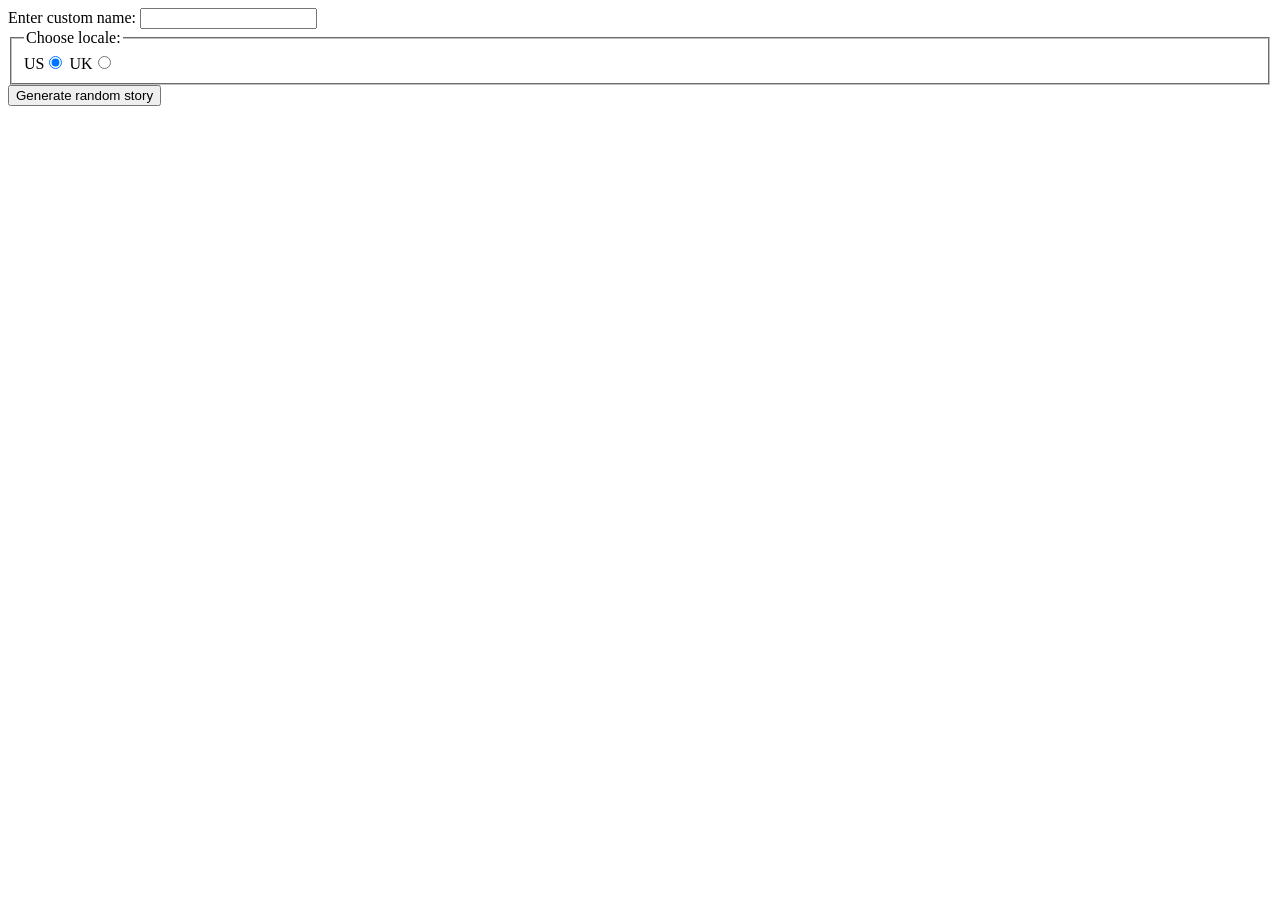
<file: ica/ica11/index.html>
<!DOCTYPE html>
<html lang="en">
<head>
    <meta charset="UTF-8">
    <meta name="viewport" content="width=device-width, initial-scale=1.0">
    <title>Document</title>
</head>
<body>
    <div>
  <label for="custom-name">Enter custom name:</label>
  <input id="custom-name" type="text" placeholder="" />
</div>
<fieldset>
  <legend>Choose locale:</legend>
  <label for="us">US</label
  ><input id="us" type="radio" name="uk-us" value="us" checked />
  <label for="uk">UK</label
  ><input id="uk" type="radio" name="uk-us" value="uk" />
</fieldset>
<div>
  <button class="generate">Generate random story</button>
</div>
<!-- Thanks a lot to Willy Aguirre for his help with the code for this assessment -->
<p class="story"></p>

<script>
  const customName = document.getElementById("custom-name");
const generateBtn = document.querySelector(".generate");
const story = document.querySelector(".story");

function randomValueFromArray(array) {
  const random = Math.floor(Math.random() * array.length);
  return array[random];
}

// Raw text strings

const characters = ["Jaka", "Bea", "Anthony"];
const places = ["Folsom Field", "ATLAS Building", "Lecture Hall"];
const events = ["rode the Buffalo", "coded the midterm", "ran around campus"];

// Return random story string function

function returnRandomStoryString() {
  const randomCharacter = randomValueFromArray(characters);
  const randomPlace = randomValueFromArray(places);
  const randomEvent = randomValueFromArray(events);

  let storyText = `It was 94 Fahrenheit outside, so ${randomCharacter} went for a walk. When they got to ${randomPlace}, they started laughting, then ${randomEvent}. Alfred Packer saw the whole thing and wasn't surprised — ${randomCharacter} just had a midterm.`;

  return storyText;
}

// Event listener and generate function

generateBtn.addEventListener("click", generateStory);

function generateStory() {
  let newStory = returnRandomStoryString();

  if (customName.value !== "") {
    const name = customName.value;
    newStory = newStory.replace("Bob", name);
  }

  if (document.getElementById("uk").checked) {
    const weight = Math.round(300 / 14) + " stone";
    const temperature = Math.round((94 - 32) * 5 / 9) + " Celsius";

    newStory = newStory.replace("300 pounds", weight);
    newStory = newStory.replace("94 Fahrenheit", temperature);
  }

  story.textContent = newStory;
  story.style.visibility = "visible";
}
    </script>
</body>
</html>
</file>
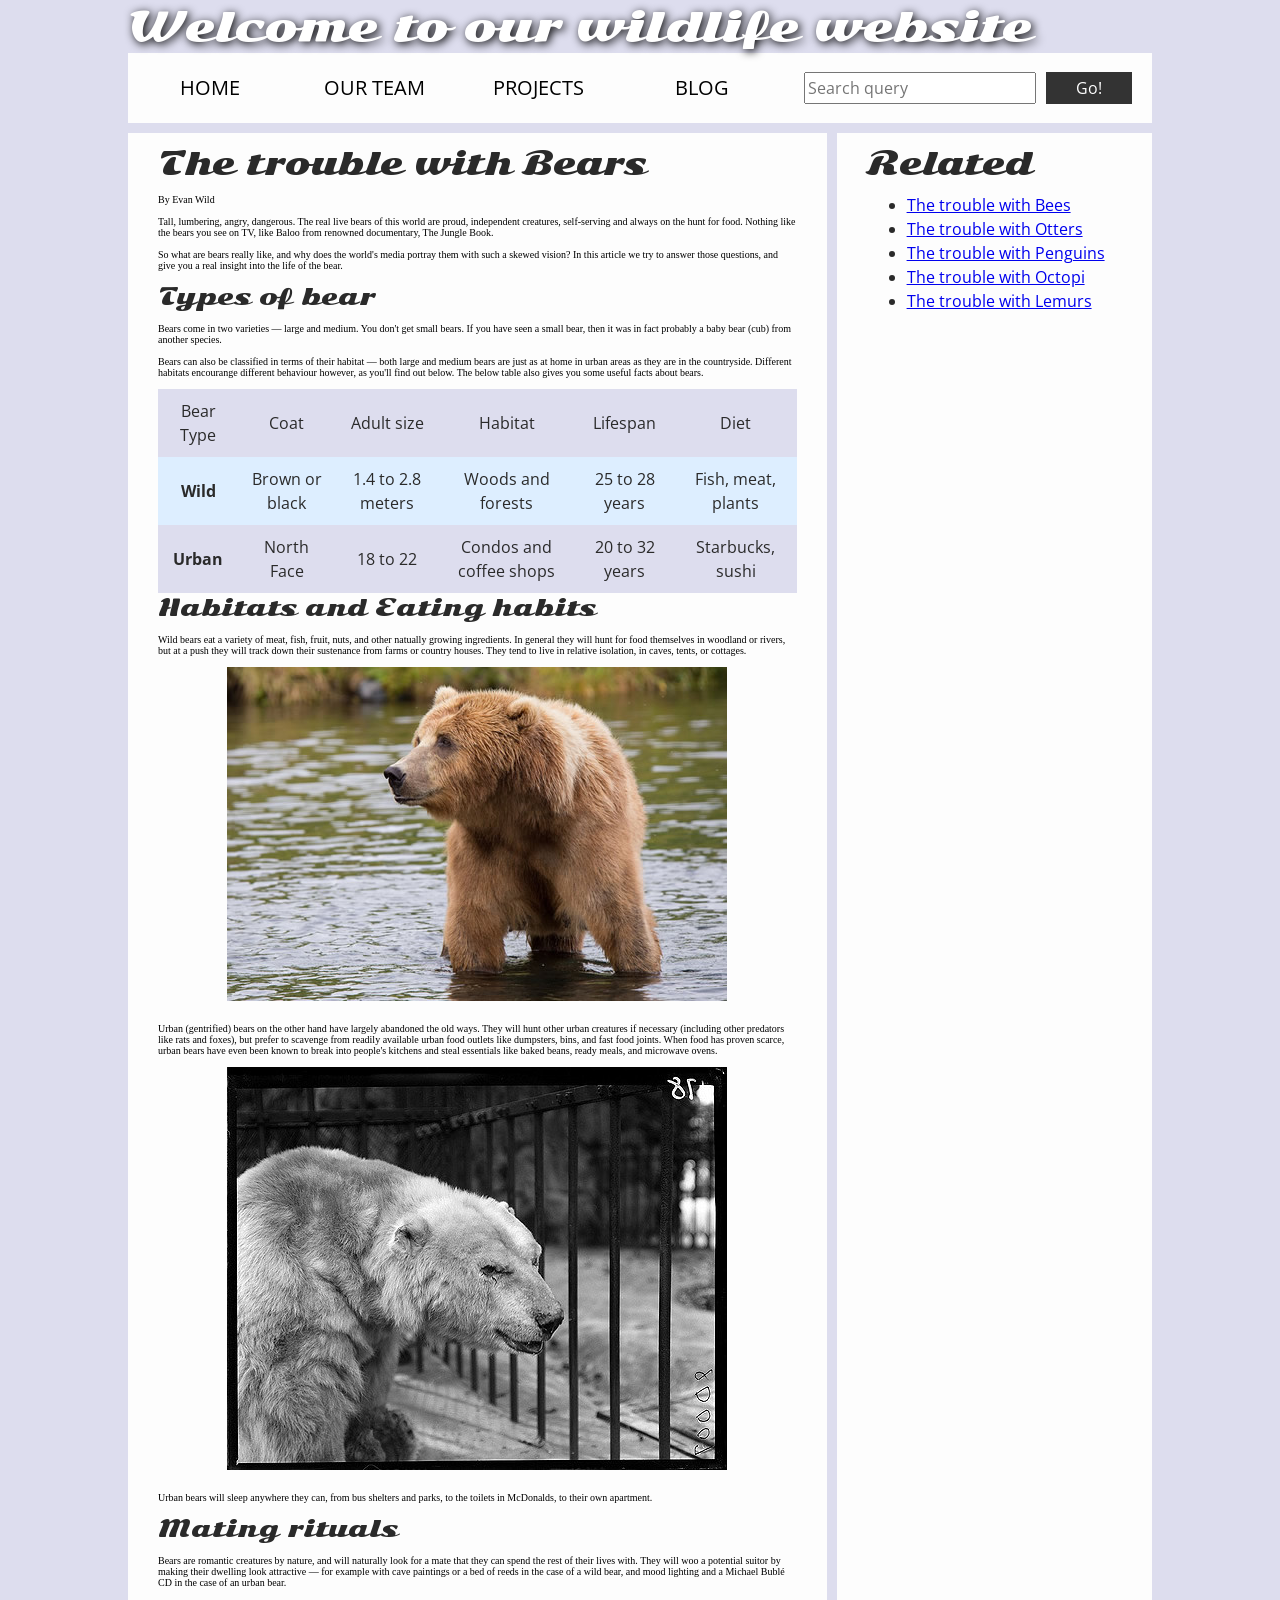
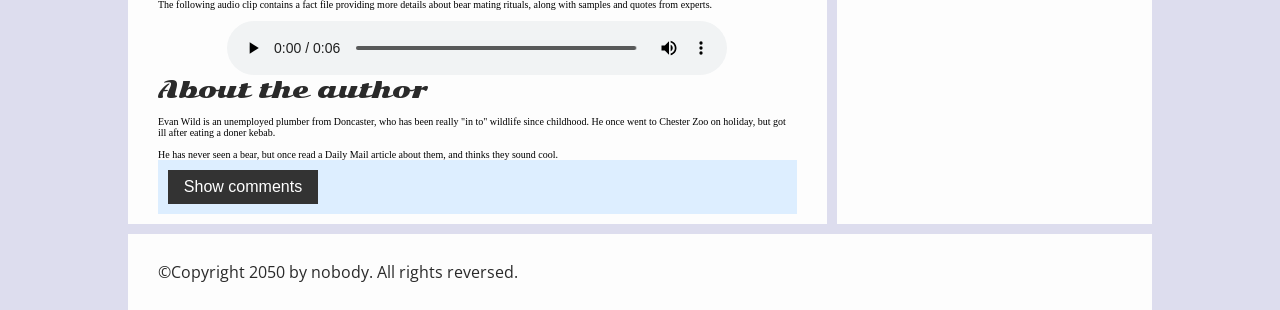
<file: ica/ica5/index.html>
<!DOCTYPE html>
<html>
  <head>
    <meta charset="utf-8">

    <title>Accessibility assessment</title>
    <link href="https://fonts.googleapis.com/css?family=Open+Sans+Condensed:300|Sonsie+One" rel="stylesheet" type="text/css">
    <link rel="stylesheet" href="style.css">

    <!-- the below three lines are a fix to get HTML5 semantic elements working in old versions of Internet Explorer-->
    <!--[if lt IE 9]>
      <script src="http://html5shiv.googlecode.com/svn/trunk/html5.js"></script>
    <![endif]-->
  </head>

  <body>
    <div class="header">
      <font size="7">Welcome to our wildlife website</font>
    </div>

    <div class="nav">
      <ul>
        <li><a href="#">Home</a></li>
        <li><a href="#">Our team</a></li>
        <li><a href="#">Projects</a></li>
        <li><a href="#">Blog</a></li>
      </ul>

      <form class="search">
        <input type="search" name="q" placeholder="Search query" aria-label="Search">
        <input type="submit" value="Go!" >
      </form>
    </div>

    <main>
      <article>
        <font size="6">The trouble with Bears</font>
        <br><br>
        By Evan Wild
        <br><br>
        Tall, lumbering, angry, dangerous. The real live bears of this world are proud, independent creatures, self-serving and always on the hunt for food. Nothing like the bears you see on TV, like Baloo from renowned documentary, The Jungle Book.
        <br><br>
        So what are bears really like, and why does the world's media portray them with such a skewed vision? In this article we try to answer those questions, and give you a real insight into the life of the bear.
        <br><br>
        <font size="5">Types of bear</font>
        <br><br>
        Bears come in two varieties — large and medium. You don't get small bears. If you have seen a small bear, then it was in fact probably a baby bear (cub) from another species.
        <br><br>
        Bears can also be classified in terms of their habitat — both large and medium bears are just as at home in urban areas as they are in the countryside. Different habitats encourange different behaviour however, as you'll find out below. The below table also gives you some useful facts about bears.
        <br><br>
        <table>
          <thead>
            <tr>
              <td scope="col">Bear Type</td>
              <td scope="col"> Coat</td>
              <td scope="col">Adult size</td>
              <td scope="col">Habitat</td>
              <td scope="col">Lifespan</td>
              <td scope="col">Diet</td>
            </tr>
          </thead>
          <tbody>
            <tr>
              <th scope="row" >Wild</th>
              <td>Brown or black</td>
              <td>1.4 to 2.8 meters</td>
              <td>Woods and forests</td>
              <td>25 to 28 years</td>
              <td>Fish, meat, plants</td>
            </tr>
            <tr>
              <th scope="row" >Urban</th>
              <td>North Face</td>
              <td>18 to 22</td>
              <td>Condos and coffee shops</td>
              <td>20 to 32 years</td>
              <td>Starbucks, sushi</td>
            </tr>
          </tbody>
        </table>

        <font size="5">Habitats and Eating habits</font>
        <br><br>
        Wild bears eat a variety of meat, fish, fruit, nuts, and other natually growing ingredients. In general they will hunt for food themselves in woodland or rivers, but at a push they will track down their sustenance from farms or country houses. They tend to live in relative isolation, in caves, tents, or cottages.
        <br><br>
        <img src="media/wild-bear.jpg">
        <br><br>
        Urban (gentrified) bears on the other hand have largely abandoned the old ways. They will hunt other urban creatures if necessary (including other predators like rats and foxes), but prefer to scavenge from readily available urban food outlets like dumpsters, bins, and fast food joints. When food has proven scarce, urban bears have even been known to break into people's kitchens and steal essentials like baked beans, ready meals, and microwave ovens.
        <br><br>
        <img src="media/urban-bear.jpg">
        <br><br>
        Urban bears will sleep anywhere they can, from bus shelters and parks, to the toilets in McDonalds, to their own apartment.
        <br><br>
        <font size="5">Mating rituals</font>
        <br><br>
        Bears are romantic creatures by nature, and will naturally look for a mate that they can spend the rest of their lives with. They will woo a potential suitor by making their dwelling look attractive — for example with cave paintings or a bed of reeds in the case of a wild bear, and mood lighting and a Michael Bublé CD in the case of an urban bear.
        <br><br>
        The following audio clip contains a fact file providing more details about bear mating rituals, along with samples and quotes from experts.
        <br><br>
        <audio controls>
          <source src="media/bear.mp3" type="audio/mp3">
          <source src="media/bear.ogg" type="audio/ogg">
          <p>It looks like your browser doesn't support HTML5 audio players.</p>
          <a href="audio.mp3"> Listen to the audio here. </a>
          <p>This is the transcript of the bear audio, this file talks about bear facts.</p>
        </audio>

        <aside>

          <font size="5">About the author</font>
        <br><br>
          Evan Wild is an unemployed plumber from Doncaster, who has been really "in to" wildlife since childhood. He once went to Chester Zoo on holiday, but got ill after eating a doner kebab.
        <br><br>
          He has never seen a bear, but once read a Daily Mail article about them, and thinks they sound cool.

        </aside>
        <section class="comments">
          <button class="show-hide" type="button">Show comments</button>

          <div class="comment-wrapper">

            <font size="6">Add comment</font>

            <form class="comment-form">
              <div class="flex-pair">
                <label for="name"> Your name:</label>
                <input type="text" name="name" id="name" placeholder="Enter your name">
              </div>
              <div class="flex-pair">
                 <label for="comment"> Your comment:</label>
                <input type="text" name="comment" id="comment" placeholder="Enter your comment">
              </div>
              <div>
                <input type="submit" value="Submit comment">
              </div>
            </form>

            <font size="6">Comments</font>

            <ul class="comment-container">

              <li>

                <p>Bob Fossil</p>

                <p>Oh I am so glad you taught me all about the big brown angry guys in the woods. With their sniffing little noses and their bad attitudes, they can sure be a menace — I was thinking of putting them all in a truck and driving them outta here. I run a zoo, you know.</p>

              </li>

            </ul>

          </div>
        </section>
      </article>

      <div class="secondary">
        <font size="6">Related</font>

        <ul>
          <li><a href="#">The trouble with Bees</a></li>
          <li><a href="#">The trouble with Otters</a></li>
          <li><a href="#">The trouble with Penguins</a></li>
          <li><a href="#">The trouble with Octopi</a></li>
          <li><a href="#">The trouble with Lemurs</a></li>
        </ul>
      </div>
    </main>

    <footer>
      <p>©Copyright 2050 by nobody. All rights reversed.</p>
    </footer>

    <script src="main.js"></script>

  </body>
</html>
</file>
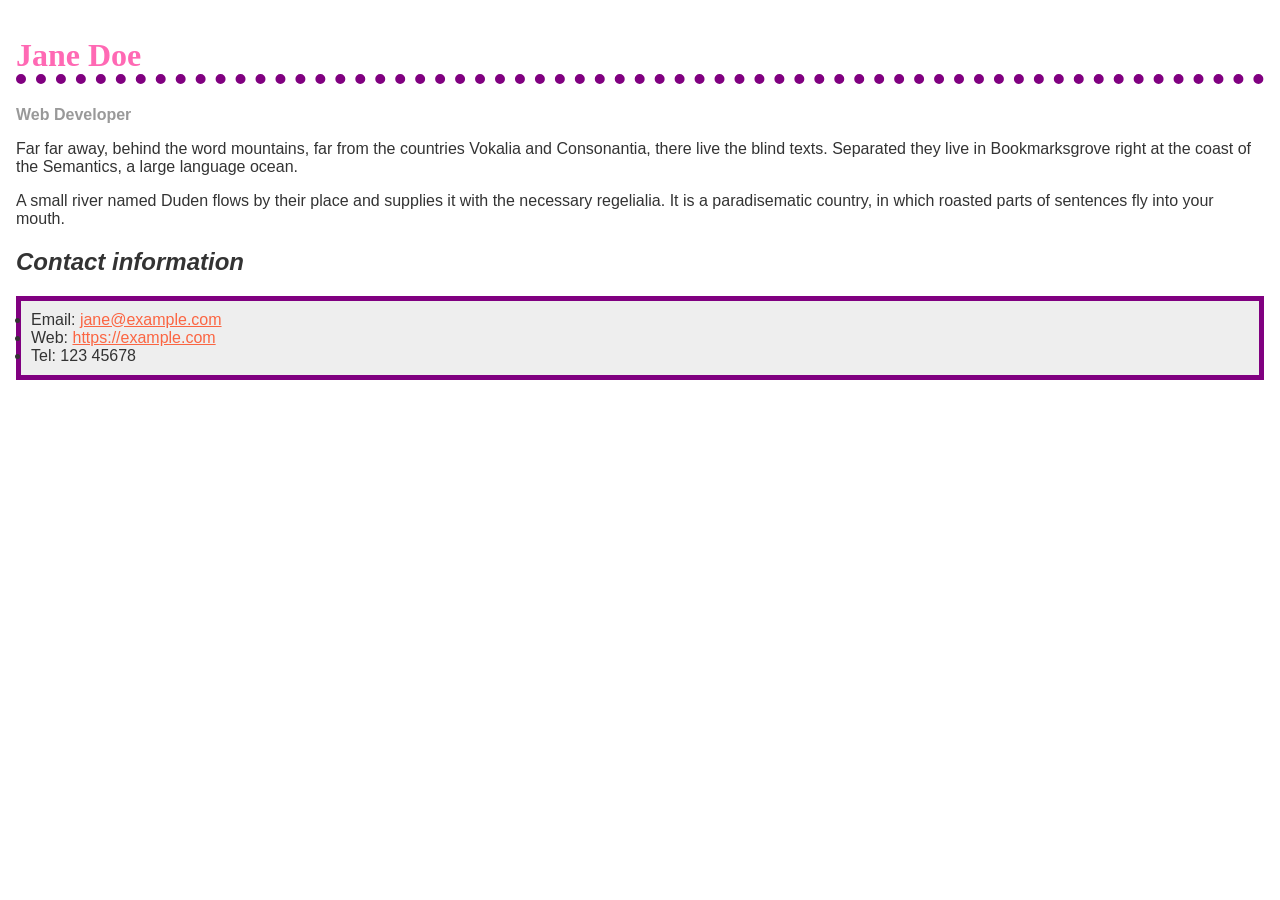
<file: ica/ica7/index.html>
<!doctype html>
<html lang="en">
  <head>
    <meta charset="utf-8" />
    <meta name="viewport" content="width=device-width" />
    <title>Formatting a biography</title>
    <link rel="stylesheet" href="styles.css" />
  </head>

  <body>
    <h1>Jane Doe</h1>
    <div class="job-title">Web Developer</div>
    <p>
      Far far away, behind the word mountains, far from the countries Vokalia
      and Consonantia, there live the blind texts. Separated they live in
      Bookmarksgrove right at the coast of the Semantics, a large language
      ocean.
    </p>

    <p>
      A small river named Duden flows by their place and supplies it with the
      necessary regelialia. It is a paradisematic country, in which roasted
      parts of sentences fly into your mouth.
    </p>

    <h2>Contact information</h2>
    <ul>
      <li>
        Email:
        <a href="mailto:jane@example.com">jane@example.com</a>
      </li>
      <li>
        Web:
        <a href="https://example.com">https://example.com</a>
      </li>
      <li>Tel: 123 45678</li>
    </ul>
  </body>
</html>
</file>
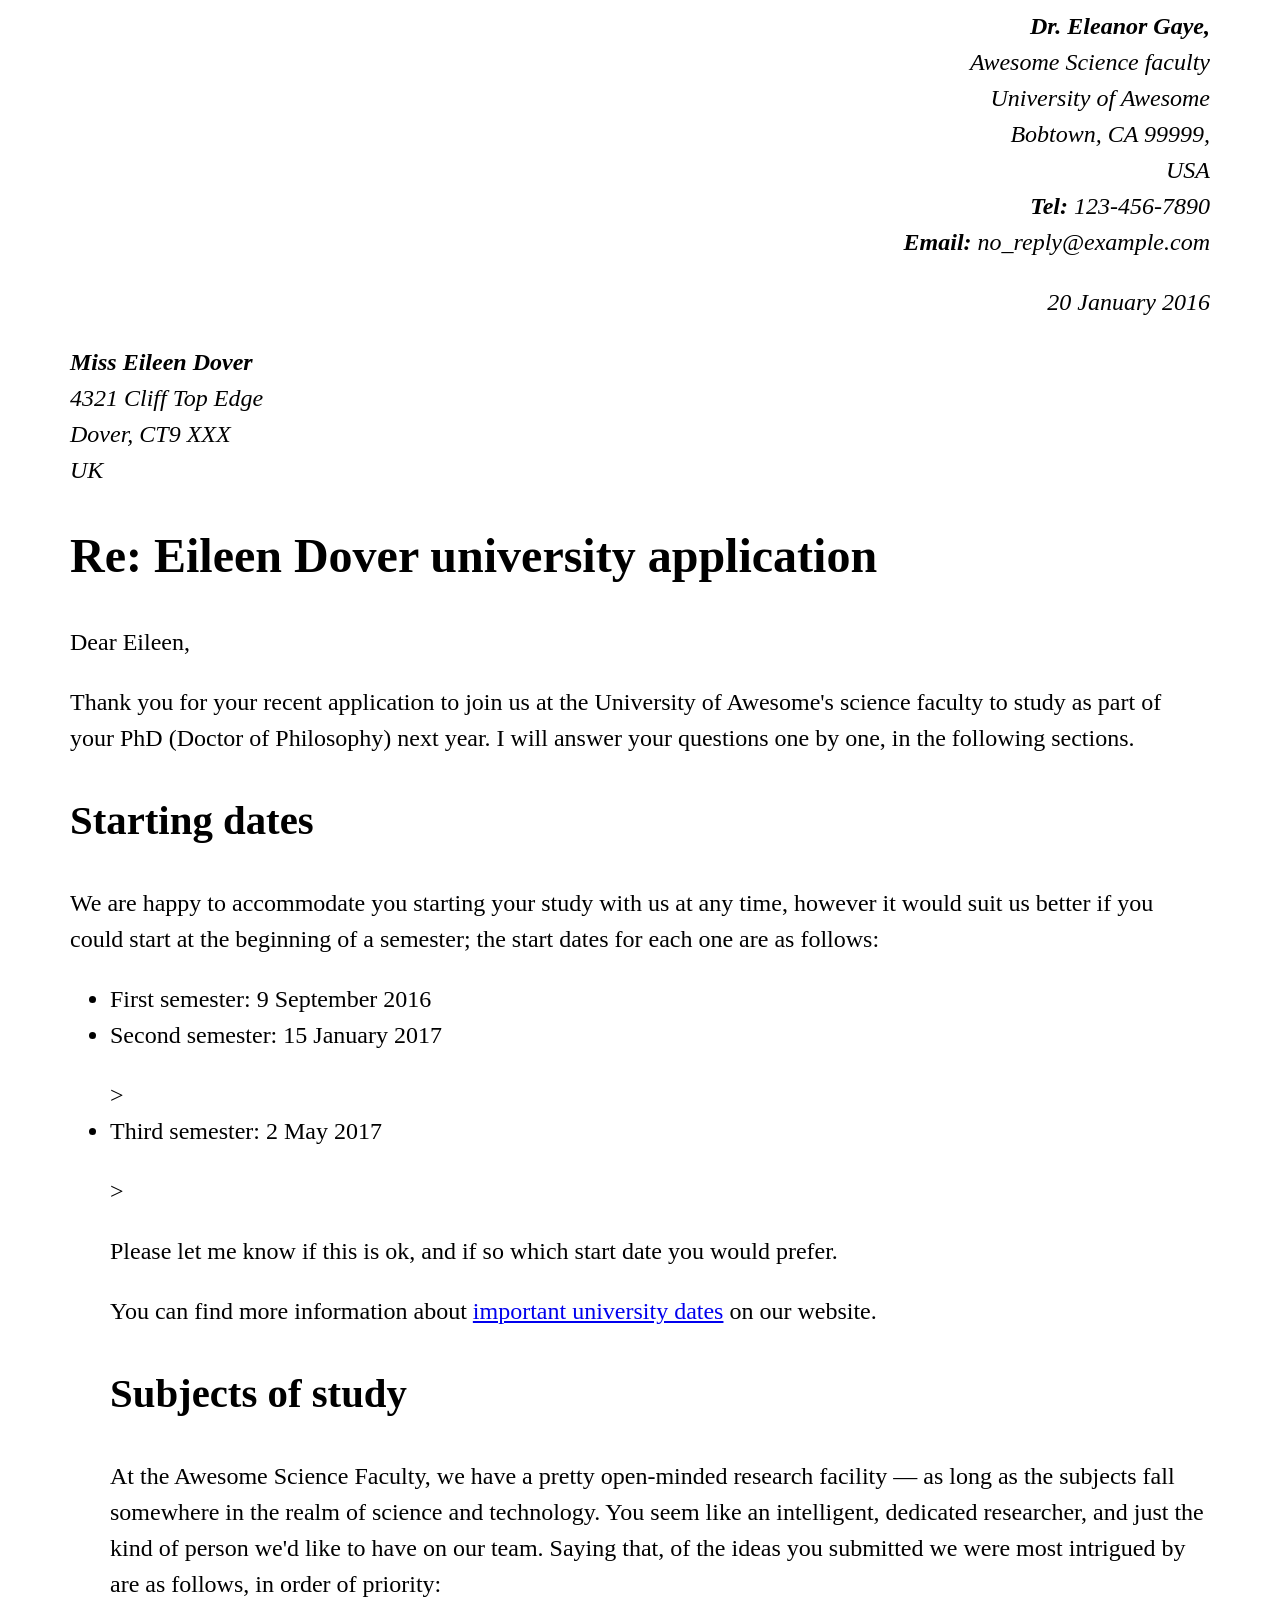
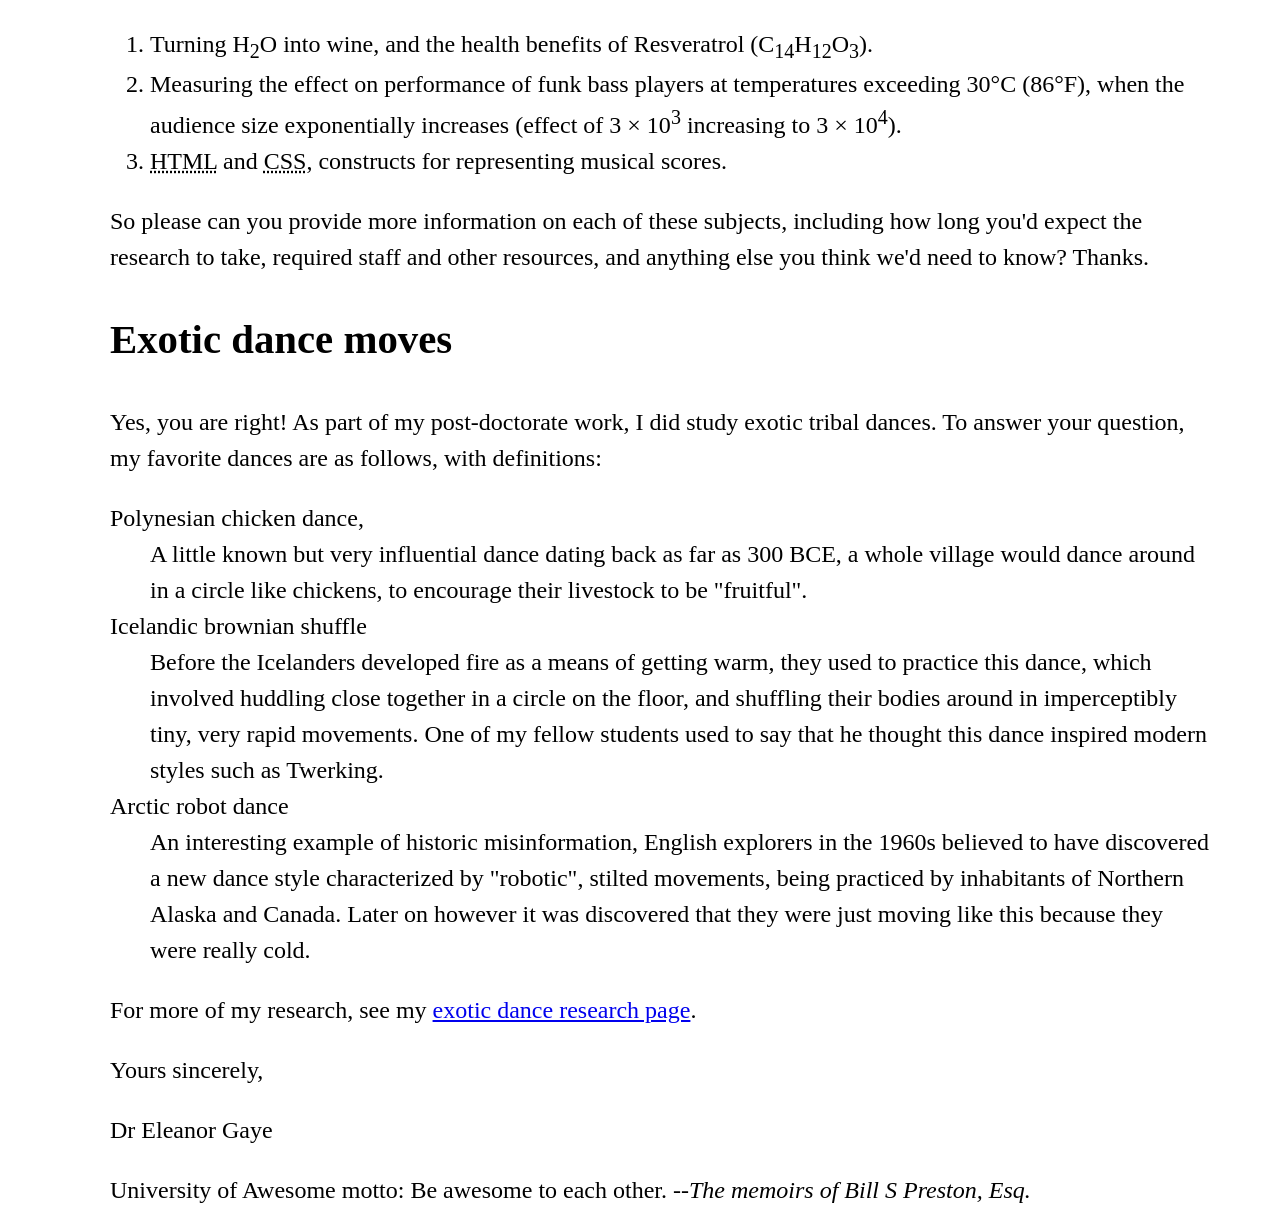
<file: ica/ica4.html>
<!DOCTYPE html>
<html lang="en">
<head>
    <meta charset="UTF-8">
    <meta name="viewport" content="width=device-width, initial-scale=1.0">
    <title>Document</title>
    <style> body {
    font-family: "Times New Roman", Times, serif;
    font-size: 1.5em;
    line-height: 1.5;
    margin-left: 70px;
    margin-right: 70px;
    }

    .sender-column {
    text-align: right;
    }



    h1 {
    font-size: 2em;
    }

    h2 {
    font-size: 1.7em;
    }
    </style>
</head>
<body>
<address class="sender-column"><em><strong>Dr. Eleanor Gaye,</strong></br>
Awesome Science faculty</br>
University of Awesome</br>
Bobtown, CA 99999,</br>
USA</br>
<strong>Tel:</strong> 123-456-7890</br>
<strong>Email:</strong> no_reply@example.com</br>
<p><time datetime="2016-01-20">20 January 2016</time></br></em></p>
</address>

<address>
<em><strong>Miss Eileen Dover</br></strong>
4321 Cliff Top Edge</br>
Dover, CT9 XXX</br>
UK</em>
</p>
</address>

<h1><strong>Re: Eileen Dover university application</strong></h1>

<p>Dear Eileen,</p>

<p>Thank you for your recent application to join us at the University of
Awesome's science faculty to study as part of your
PhD (Doctor of Philosophy) next year. I will answer your
questions one by one, in the following sections.</p>

<h2><strong>Starting dates</strong></h2>

<p>We are happy to accommodate you starting your study with us at any time,
however it would suit us better if you could start at the beginning of a
semester; the start dates for each one are as follows:</p>
<ul>
<li>First semester: <time datetime="2016-09-09">9 September 2016</time></li>
<li>Second semester: <time datetime="2017-01-15">15 January 2017</time></p></li>>
<li>Third semester: <time datetime="2017-05-02">2 May 2017</time></p></li>>

<p>Please let me know if this is ok, and if so which start date you would
prefer.</p>

<p> You can find more information about <a href="http://example.com"
                                        title ="important dates">important university dates</a> on our website.</p>

<h2><strong>Subjects of study</strong></h2>

<p>At the Awesome Science Faculty, we have a pretty open-minded research
facility — as long as the subjects fall somewhere in the realm of science
and technology. You seem like an intelligent, dedicated researcher, and
just the kind of person we'd like to have on our team. Saying that, of the
ideas you submitted we were most intrigued by are as follows, in order of
priority:</p>

<ol>
<li>Turning H<sub>2</sub>O into wine, and the health benefits of Resveratrol
(C<sub>14</sub>H<sub>12</sub>O<sub>3</sub>).</li>
<li>Measuring the effect on performance of funk bass players at temperatures
exceeding 30°C (86°F), when the audience size exponentially increases
(effect of 3 × 10<sup>3</sup> increasing to 3 × 10<sup>4</sup>).</li>
<li><abbr title="Hypertext Markup Language">HTML</abbr> and <abbr title ="Cascading Style Sheets">CSS</abbr>, constructs for representing musical scores.</P></li>
</ol>

<p>So please can you provide more information on each of these subjects,
including how long you'd expect the research to take, required staff and
other resources, and anything else you think we'd need to know? Thanks.</p>

<h2><strong>Exotic dance moves</strong></h2>

<p>Yes, you are right! As part of my post-doctorate work, I
did study exotic tribal dances. To answer your question, my
favorite dances are as follows, with definitions:</p>

<dl>

    <dt> Polynesian chicken dance,
    <dd>A little known but very influential dance dating back as far as
    300 BCE, a whole village would
    dance around in a circle like chickens, to encourage their livestock to
    be "fruitful".</dd>
<dt>Icelandic brownian shuffle</dt>
    <dd>Before the Icelanders developed fire as a means of getting warm, they
    used to practice this dance, which involved huddling close together in a
    circle on the floor, and shuffling their bodies around in imperceptibly
    tiny, very rapid movements. One of my fellow students used to say that
    he thought this dance inspired modern styles such as Twerking.</dd>
<dt>Arctic robot dance</dt>
    <dd>An interesting example of historic misinformation, English explorers in
    the 1960s believed to have discovered a new dance style characterized by
    "robotic", stilted movements, being practiced by inhabitants of Northern
    Alaska and Canada. Later on however it was discovered that they were
    just moving like this because they were really cold.</dd>

<p> For more of my research, see my <a href="http://example.com"
                                    title="dance research">exotic dance research page</a>.</p>

<p>Yours sincerely,</br></p>

<p>Dr Eleanor Gaye</br></p>

<p>University of Awesome motto: Be awesome to each other. --<em>The memoirs of Bill S Preston, Esq.</em></p>
</p>
</body>
</html>
</file>
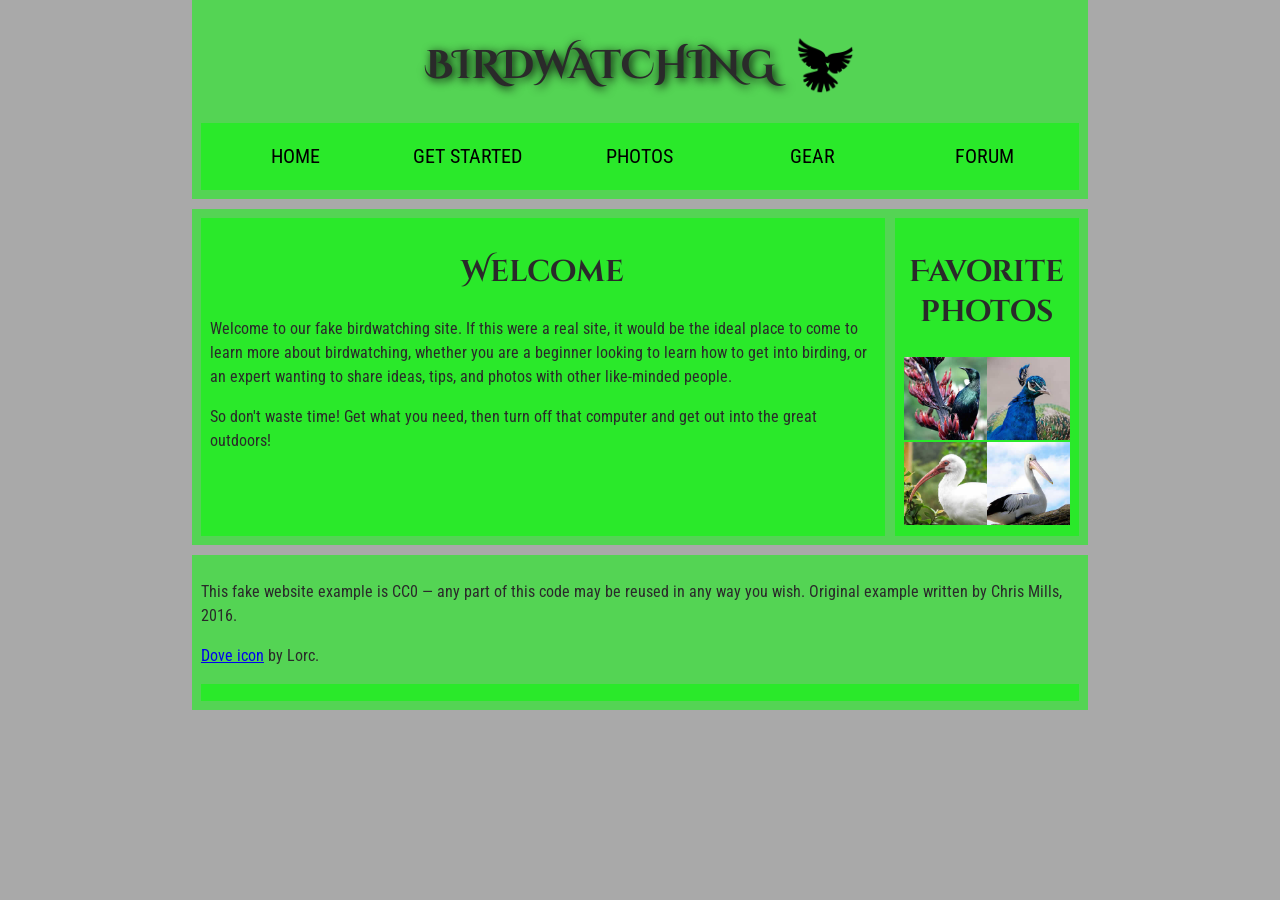
<file: wa/wa4/wa4.html>
<!doctype html>
<html lang="en">
  <head>
    <meta charset="utf-8" />
    <title>Birdwatching</title>
    <link
      href="https://fonts.googleapis.com/css?family=Roboto+Condensed:300%7CCinzel+Decorative:700"
      rel="stylesheet" />
    <link rel="stylesheet" href="wa4.css">
  </head>
  <!-- <header>
    <div class="" -->
  <body>
    <header>
    <div>
      <h1>Birdwatching <img src="assets/dove.png" alt="logo of a dove"> </h1>
      
    </div>
      <nav>
        <ul>
          <li><a href="example.com">Home</a></li>
          <li><a href="example.com">Get started</a></li>
          <li><a href="example.com">Photos</a></li>
          <li><a href="example.com">Gear</a></li>
          <li><a href="example.com">Forum</a></li>
        </ul>
    </nav>
    </header>
    <main>
    <article>
    <h2>Welcome</h2>

    <p>
      Welcome to our fake birdwatching site. If this were a real site, it
      would be the ideal place to come to learn more about birdwatching,
      whether you are a beginner looking to learn how to get into birding, or
      an expert wanting to share ideas, tips, and photos with other
      like-minded people.
    </p>

    <p>
      So don't waste time! Get what you need, then turn off that computer and
      get out into the great outdoors!
    </p>
  </article>
  <aside>
    <h2>Favorite photos</h2>

  
    <!-- <img src="assets/favorite-bird-1.jpg" alt="picture of a black bird on a red tree"> -->
   <a href="assets/favorite-bird-1.jpg"><img src="assets/favorite-bird-1_th.jpg" alt="thumbnail version picture of a black bird on a red tree"><a>
    <!-- <img src="assets/favorite-bird-2.jpg" alt="picture of a peacock"> -->
     <a href="assets/favorite-bird-2.jpg"><img src="assets/favorite-bird-2_th.jpg" alt="thumbnail of a peacock"></a>
    <!-- <img src="assets/favorite-bird-3.jpg" alt="picture of a crane"> -->
     <a href="assets/favorite-bird-3.jpg"><img src="assets/favorite-bird-3_th.jpg" alt ="thumbnail of a crane"></a>
    <!-- <img src="assets/favorite-bird-4.jpg" alt="picture of a pelican"> -->
   <a href="assets/favorite-bird-1.jpg"><img src="assets/favorite-bird-4_th.jpg" alt="thumbnail of a pelican"></a>
  </aside>
     </main>
  </body>
  <footer>
     <p>
      This fake website example is CC0 — any part of this code may be reused
      in any way you wish. Original example written by Chris Mills, 2016.
    </p>
    <p>
      <a href="http://game-icons.net/lorc/originals/dove.html">Dove icon</a>
      by Lorc.
    </p>
  <footer>
</html>
</file>
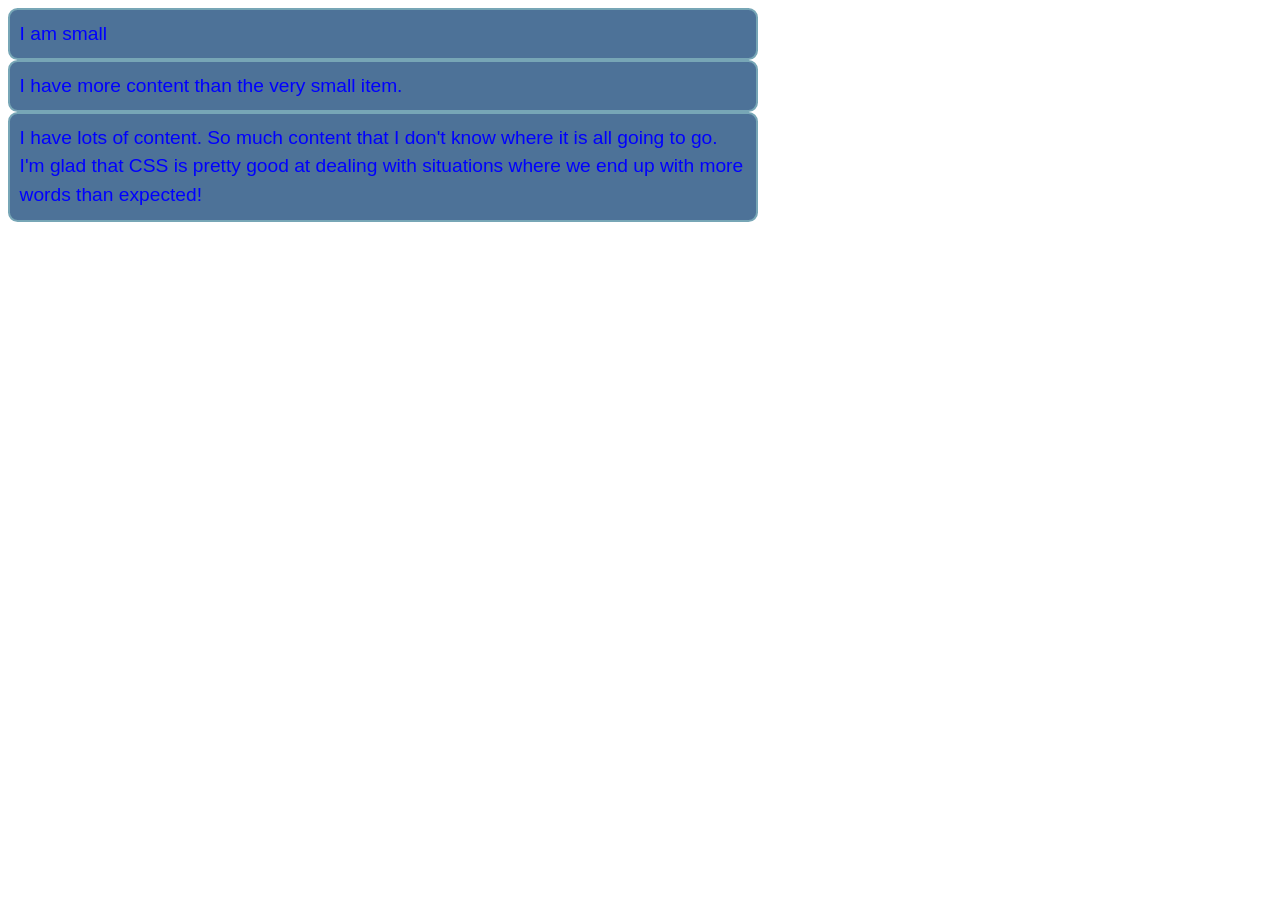
<file: ica/ica8/flex/flex.html>
<!DOCTYPE html>
<html lang="en">
<head>
    <link rel="stylesheet" href="flex.css">
    <meta charset="UTF-8">
    <meta name="viewport" content="width=device-width, initial-scale=1.0">
    <title>Document</title>
</head>
<body>
    <ul>
  <li>I am small</li>
  <li>I have more content than the very small item.</li>
  <li>
    I have lots of content. So much content that I don't know where it is all
    going to go. I'm glad that CSS is pretty good at dealing with situations
    where we end up with more words than expected!
  </li>
</ul>
</body>
</html>
</file>
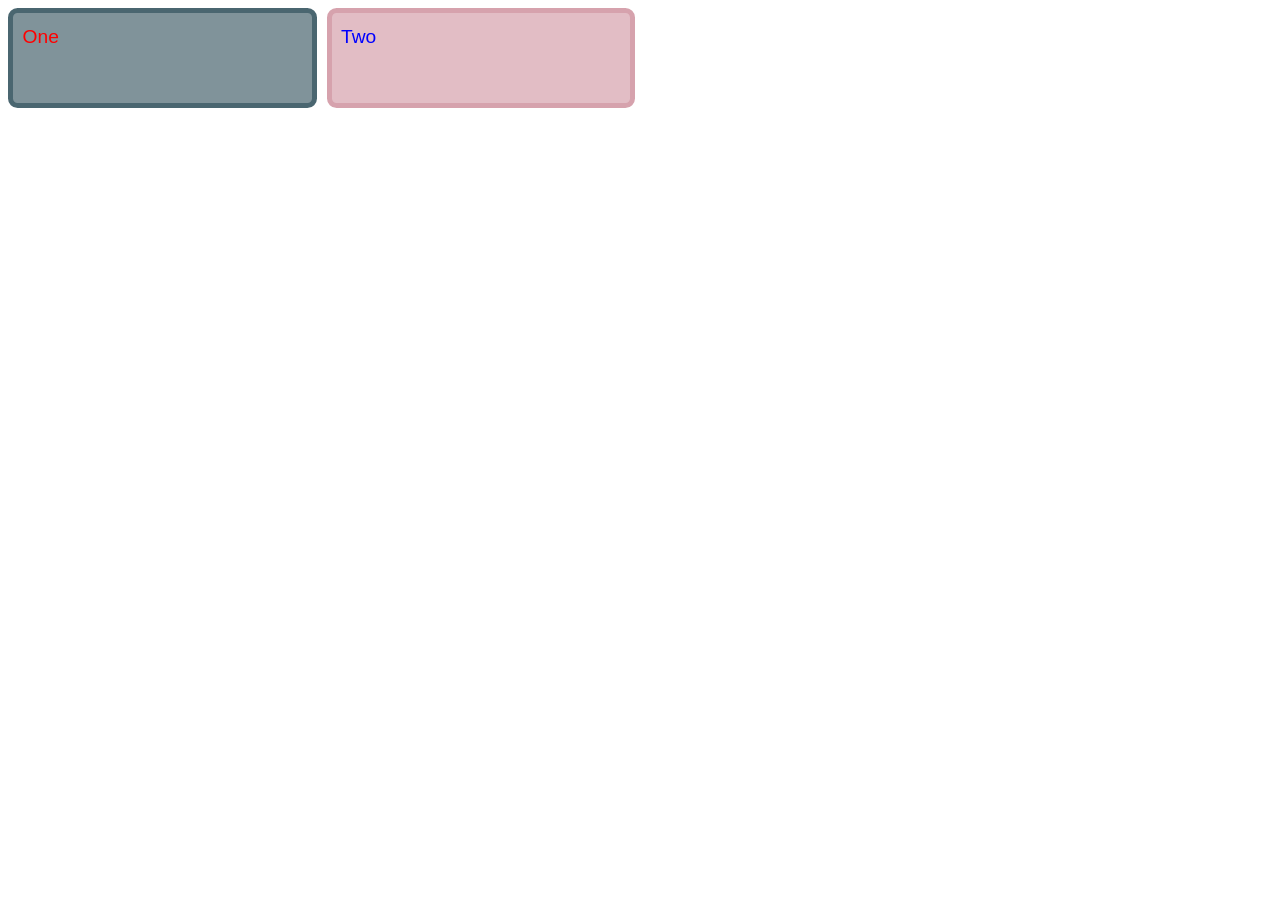
<file: ica/ica8/grids/grids.html>
<!DOCTYPE html>
<html lang="en">
<head>
    <link rel="stylesheet" href="grids.css">
    <meta charset="UTF-8">
    <meta name="viewport" content="width=device-width, initial-scale=1.0">
    <title>Document</title>
</head>
<body>
    <div class="grid">
  <div class="item1">One</div>
  <div class="item2">Two</div>
</div>

</body>
</html>
</file>
<file: ica/ica5/style.css>
/* || General setup */

html, body {
  margin: 0;
  padding: 0;
}

html {
  font-size: 10px;
  background-color: #dde;
}

body {
  width: 80%;
  min-width: 1024px;
  margin: 0 auto;
}

/* || typography */

font[size="7"], font[size="6"], font[size="5"] {
  font-family: 'Sonsie One', cursive;
  color: #2a2a2a;
}

p, input, li, table, label {
  font-family: 'Open Sans Condensed', sans-serif;
  color: #2a2a2a;
}

font[size="7"] {
  font-size: 4rem;
  text-align: center;
  color: white;
  text-shadow: 2px 2px 10px black;
}

font[size="6"] {
  font-size: 3rem;
  text-align: center;
}

font[size="5"] {
  font-size: 2.2rem;
}

p, li, table {
  font-size: 1.6rem;
  line-height: 1.5;
}

/* || header layout */

div[class="nav"], article, footer, .secondary {
  background-color: rgb(253, 253, 253);
}

article, footer, .secondary {
  padding: 10px 30px;
}

article {
  margin-right: 10px;
}

div[class="nav"] {
  height: 50px;
  background-color: ff80ff;
  display: flex;
  padding: 1% 0;
  margin-bottom: 10px;
}

div[class="nav"] ul {
  padding: 0;
  list-style-type: none;
  flex: 2;
  display: flex;
}

div[class="nav"] li {
  display: inline;
  text-align: center;
  flex: 1;
}

div[class="nav"] a {
  display: inline-block;
  font-size: 2rem;
  text-transform: uppercase;
  text-decoration: none;
  color: black;
}

div[class="nav"] .search {
  flex: 1;
  display: flex;
  align-items: center;
  height: 100%;
  padding: 0 2em;
}

.search input {
  font-size: 1.6rem;
  height: 32px;
}

.search input[type="search"] {
  flex: 3;
}

.search input[type="submit"] {
  flex: 1;
  margin-left: 1rem;
  background: #333;
  border: 0;
  color: white;
}

/* || main layout */

main {
  display: flex;
}

article {
  flex: 5;
}

.secondary {
  flex: 2;
}

footer {
  margin-top: 10px;
}

/* Table styling */

table {
  width: 100%;
  background-color: #dde;
  border-collapse: collapse;
}

th, td {
  padding: 10px;
}

td {
  text-align: center;
}

th[scope="col"] {
  border-bottom: 1px solid black;
}

tbody tr:nth-child(odd) {
  background-color: #def;
}

/* styling content images and audio */

img, audio {
  display: block;
  margin: 0 auto;
}

audio {
  width: 500px;
}

/* Comments styling */

.comments {
  background-color: #def;
  padding: 10px;
}

.show-hide {
  cursor: pointer;
}

.comments font[size="6"] {
  font-size: 2rem;
}

.comments font[size="6"]:nth-of-type(2) {
  margin-bottom: 0;
}

.comment-form {
  margin-bottom: 3rem;
}

.comment-form .flex-pair {
  display: flex;
  padding: 0 3rem 1rem;
}

.comment-form label {
  align-self: center;
  flex: 2;
  text-align: right;
}

.comment-form input {
  margin-left: 1rem;
  flex: 6;
}

.show-hide {
  text-align: center;
  width: 150px;
}

.comment-form input, .comment-form label, .show-hide {
  font-size: 1.6rem;
  line-height: 32px;
}

.comment-form input[type="submit"], .show-hide {
  background: #333;
  border: 0;
  color: white;
}

.comment-form input[type="submit"] {
  width: 30%;
  display: block;
  margin: 0 auto;
}

.comment-container {
  margin-top: 0;
}

.comment-container li {
  list-style-type: none;
  display: flex;
}

.comment-container li p:nth-child(1) {
  flex: 1;
  font-weight: bold;
}

.comment-container li p:nth-child(2) {
  flex: 5;
}
</file>
<file: ica/ica7/styles.css>
body {
  background-color: #fff;
  color: #333;
  font-family: Arial, Helvetica, sans-serif;
  padding: 1em;
  margin: 0;
}

h1 {
  color: hotpink;
  font-size: 2em;
  font-family: Georgia, "Times New Roman", Times, serif;
  border-bottom: 10px dotted purple;
}

h2 {
  font-size: 1.5em;
  font-style: italic;
}

ul{
    background-color: #eeeeee;
    border: 5px solid purple;
    padding: 10px;
}

.job-title {
  color: #999999;
  font-weight: bold;
}

a:link,
a:visited {
  color: #fb6542;
}

a:hover {
  text-decoration: none;
  color: green;
}
</file>
<file: wa/wa4/wa4.css>
/* || General setup */

body {
  margin: 0;
}

html {
  font-size: 10px;
  background-color: darkgrey;
}

body {
  width: 70%;
  min-width: 800px;
  margin: 0 auto;
}

/* || typography */

h1,
h2 {
  font-family: "Cinzel Decorative", cursive;
  color: #2a2a2a;
}

p,
li {
  font-family: "Roboto Condensed", sans-serif;
  color: #2a2a2a;
}

h1 {
  font-size: 4rem;
  text-align: center;
  text-shadow: 2px 2px 10px black;
}

h2 {
  font-size: 3rem;
  text-align: center;
}

p,
li {
  font-size: 1.6rem;
  line-height: 1.5;
}

/* || header layout */

header {
  margin-bottom: 10px;
}

main,
header,
nav,
article,
aside,
footer,
section {
  background-color: #00ff0080;
  padding: 1%;
}

h1 {
  text-transform: uppercase;
  display: flex;
  align-items: center;
  justify-content: center;
  gap: 20px;
}

header img {
  height: 60px;
}

nav ul {
  padding: 0;
  list-style-type: none;
  display: flex;
}

nav li {
  text-align: center;
  flex: 1;
}

nav a {
  font-size: 2rem;
  text-transform: uppercase;
  text-decoration: none;
  color: black;
}

nav a:hover,
nav a:focus {
  color: red;
}

/* || main layout */

main {
  display: flex;
  gap: 10px;
}

article {
  flex: 4;
}

aside {
  flex: 1;
}

aside a {
  display: block;
  float: left;
  width: 50%;
}

aside img {
  max-width: 100%;
}

footer {
  margin-top: 10px;
}
</file>
<file: ica/ica8/flex/flex.css>
body {
  font: 1.2em / 1.5 sans-serif;
}
ul {
  max-width: 750px;
  list-style: none;
  padding: 0;
  margin: 0;
}

li {
  background-color: #4d7298;
  border: 2px solid #77a6b6;
  border-radius: 0.5em;
  color: white;
  padding: 0.5em;
}

ul {
  color: red;
}

li {
  color: blue;
}
</file>
<file: ica/ica8/grids/grids.css>
body {
  font: 1.2em / 1.5 sans-serif;
}
.grid > * {
  border-radius: 0.5em;
  color: white;
  padding: 0.5em;
}

.item1 {
  background-color: rgb(74 102 112 / 70%);
  border: 5px solid rgb(74 102 112 / 100%);
}

.item2 {
  background-color: rgb(214 162 173 / 70%);
  border: 5px solid rgb(214 162 173 / 100%);
}

.grid {
  display: grid;
  grid-template-columns: 1fr 1fr 1fr 1fr;
  grid-template-rows: 100px 100px 100px;
  gap: 10px;
}

.item1 {
  color: red;
}

.item2 {
  color: blue;
}
</file>
